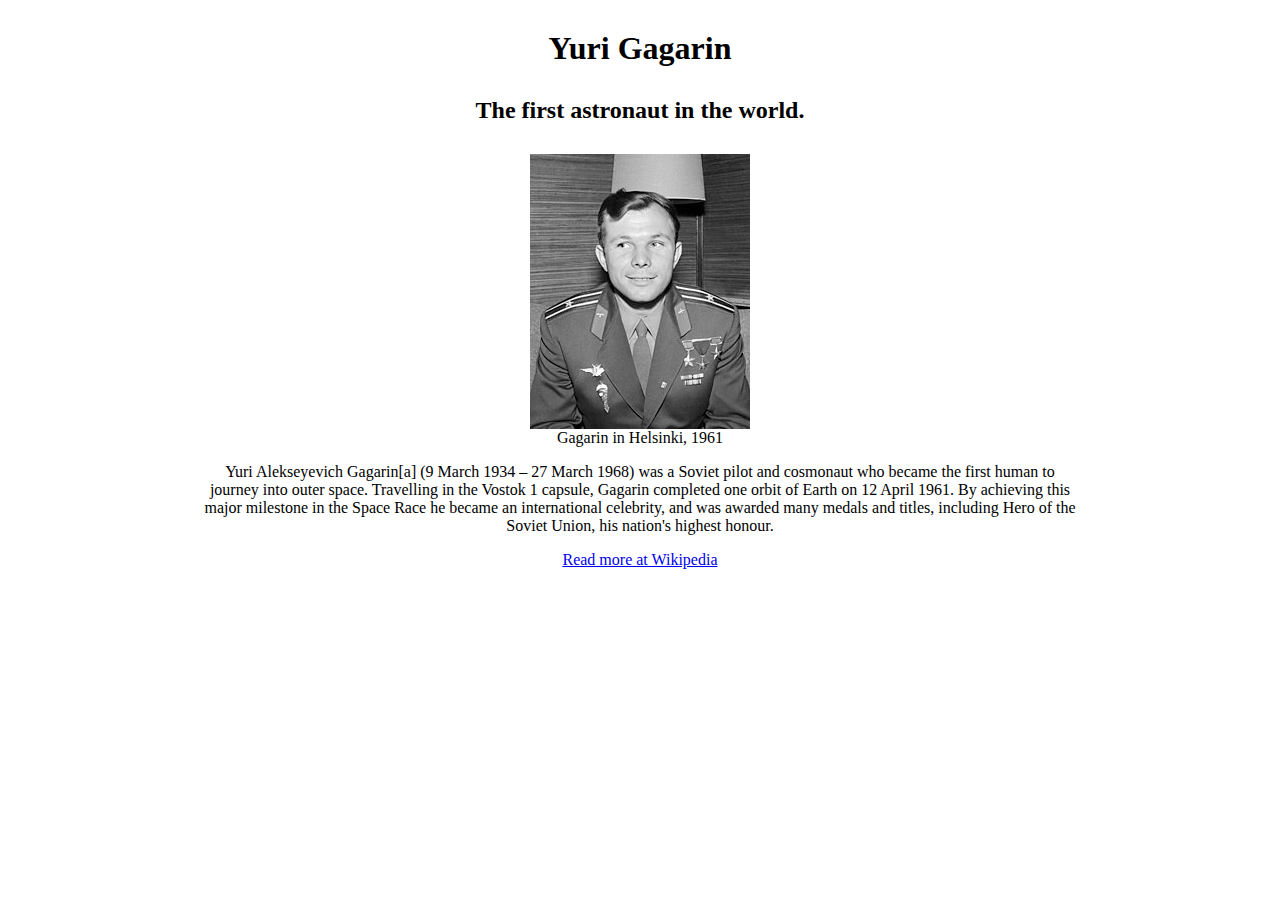
<file: FCC test 1/index.html>
<!DOCTYPE html>
<html lang="en">

    <head>
        <meta charset="UTF-8">
        <meta http-equiv="X-UA-Compatible" content="IE=edge">
        <meta name="viewport" content="width=device-width, initial-scale=1.0">
        <title>Yuri Gagarin</title>
        <link rel="stylesheet" href="style.css">
    </head>

    <body id="main">
        
        <header class="header">
            <div class="container">
                <h1 id="title">Yuri Gagarin</h1>
                <h2 id="title">The first astronaut in the world.</h2>
            </div>
        </header>

        <section class="image">
            <div id="img-div">
                <img id="image" src="assets/Yuri_Gagarin_1.jpg" alt="">
                <figcaption id="img-caption">Gagarin in Helsinki, 1961</figcaption>
            </div>
        </section>

        <section id="tribute-info">
            <p>Yuri Alekseyevich Gagarin[a] (9 March 1934 – 27 March 1968) was a Soviet pilot and cosmonaut 
                who became the first human to journey into outer space. Travelling in the Vostok 1 capsule, 
                Gagarin completed one orbit of Earth on 12 April 1961. By achieving this major milestone 
                in the Space Race he became an international celebrity, and was awarded many medals and titles, 
                including Hero of the Soviet Union, his nation's highest honour.
            </p>
            <a href="https://en.wikipedia.org/wiki/Yuri_Gagarin" id="tribute-link" target="_blank">Read more at Wikipedia</a>
        </section>
        
    </body>
</file>
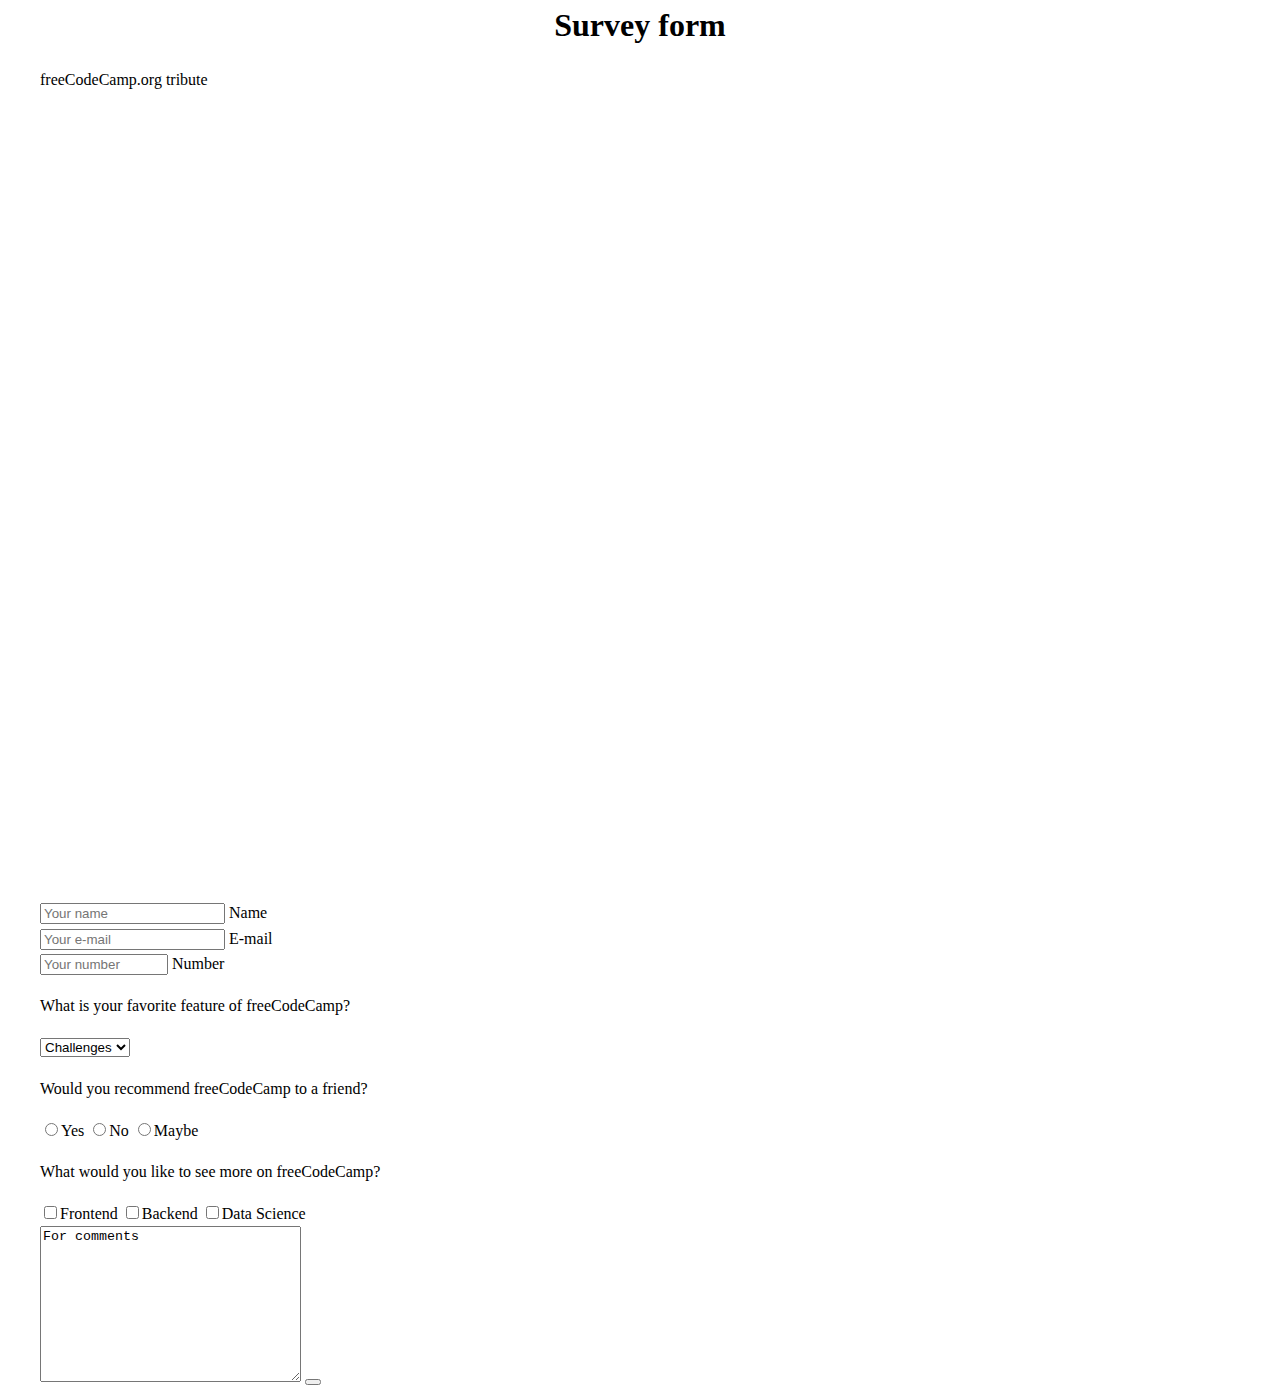
<file: FCC test 2/index.html>
<!DOCTYPE html>
<html lang="en">
<head>
    <meta charset="UTF-8">
    <link rel="stylesheet" href="style.css">
    <title>Survey form</title>
</head>
<body>
    <header class="header">
        <div class="container">
            <div class="header_text">
                <h1 id="title">Survey form</h1>
                <p id="description">freeCodeCamp.org tribute</p>
            </div>
        </div>
    </header>

    <section class="main">
        <div class="container">
            <form action="/" method="post" id="survey-form">

                <div class="group name_group">
                    <input class="text-input" type="text" id="name" placeholder="Your name" required>
                    <label id="name-label" for="name">Name</label>
                </div>

                <div class="group e-mail_group">
                    
                    <input class="text-input" type="email" id="email" placeholder="Your e-mail" required>
                    <label id="email-label" for="email">E-mail</label>

                </div>

                <div class="group number_group">
                    
                    <input class="text-input" type="number" min="70000000000" max="99999999999" id="number" placeholder="Your number" required>
                    <label id="number-label" for="number">Number</label>

                </div>

                <div class="group select-form">

                    <p>What is your favorite feature of freeCodeCamp?</p>
                    <select name="" id="dropdown">
                        <option value="challenges">Challenges</option>
                        <option value="coding">Coding</option>
                        <option value="community">Community</option>
                        <option value="career">Career</option>
                    </select>

                </div>

                <div class="group radio_group">

                    <p>Would you recommend freeCodeCamp to a friend?</p>
                    <label for="">
                        <input type="radio" name="recommend" id="" value="yes">Yes
                    </label>

                    <label for="">
                        <input type="radio" name="recommend" id="" value="no">No
                    </label>

                    <label for="">
                        <input type="radio" name="recommend" id="" value="maybe">Maybe
                    </label>

                </div>

                <div class="group checkbox_group">

                    <p>What would you like to see more on freeCodeCamp?</p>
                    <label for="">
                        <input type="checkbox" name="" id="" value="frontend">Frontend
                    </label>
                    <label for="">
                        <input type="checkbox" name="" id="" value="backend">Backend
                    </label>
                    <label for="">
                        <input type="checkbox" name="" id="" value="data science">Data Science
                    </label>
                </div>

                <textarea name="" id="" cols="30" rows="10">For comments</textarea>

                <button type="submit" id="submit"></button>

            </form>
        </div>
    </section>
    
</body>
</html>
</file>
<file: FCC test 1/style.css>
body{
    margin: 0;
}

header{
    display: flex;
    flex-direction: column;
    justify-content: center;
    width: 100%;
}

.container {
    width: 100%;
    max-width: 1200px;
    margin: 0 auto;
}

.image{
    width: 100%;
    height: 50vh;
    background-size: cover;
    display: inline;
    flex-direction: column;
    justify-content: center;
}

#title{
    width: 100%;
    max-width: 880px;
    margin: 30px auto;
    text-align: center;
}

#img-div{
    width: 100%;
    margin: 0 auto;
    text-align: center;
}

#image{
    display: block;
    width: auto;
    height: auto;
    margin: 0 auto;
    text-align: center;
    max-width: 220px;
}

#tribute-info{
    width: 100%;
    max-width: 880px;
    margin: 0 auto;
    text-align: center;
}
</file>
<file: FCC test 2/style.css>
body{
    line-height: 1.6;
    margin: 0;
}

.container {
    width: 100%;
    max-width: 1200px;
    margin: 0 auto;
}

.header{
    width: 100%;
    height: 100vh;
    display: flex;
    flex-direction: row;
    justify-content: center;
}

#title{
    width: 100%;
    max-width: 880px;
    margin: 0 auto;
    text-align: center;
}
</file>
